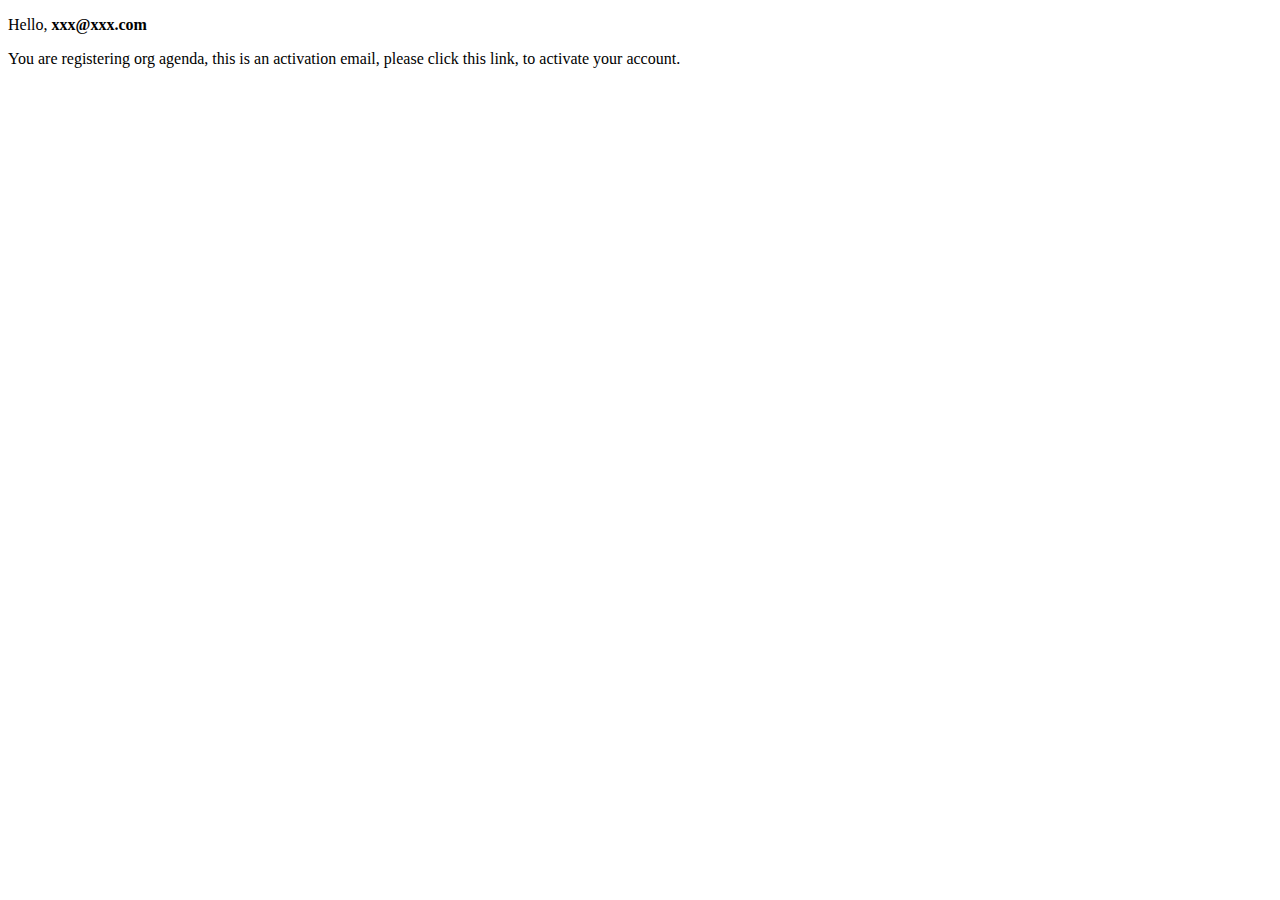
<file: src/main/resources/templates/mail/activation.html>
<!doctype html>
<html lang="en" xmlns:th="http://www.thymeleaf.org">
<head>
    <meta charset="utf-8">
    <link rel="icon" href="https://static.nowcoder.com/images/logo_87_87.png"/>
    <title>Community Board: Activate Your Account</title>
</head>
<body>
<div>
    <p>
        Hello, <b th:text="${email}">xxx@xxx.com</b>
    </p>
    <p>
        You are registering org agenda, this is an activation email, please click
        <a th:href="${url}">this link</a>,
        to activate your account.
    </p>
</div>
</body>
</file>
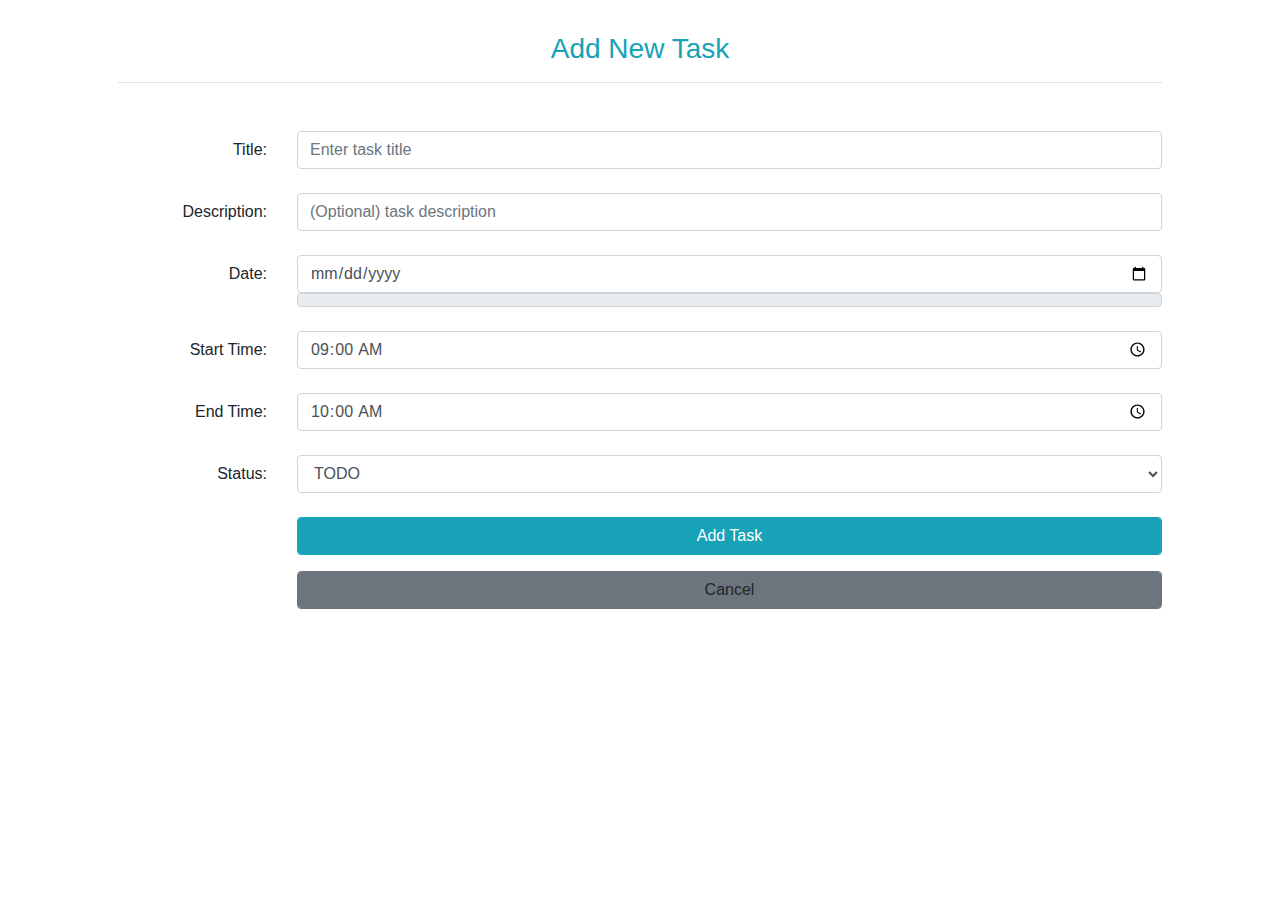
<file: src/main/resources/templates/site/add-task.html>
<!doctype html>
<html lang="en" xmlns:th="http://www.thymeleaf.org">
<head>
    <meta charset="utf-8">
    <meta name="viewport" content="width=device-width, initial-scale=1, shrink-to-fit=no">
    <link rel="icon" href="https://static.nowcoder.com/images/logo_87_87.png"/>
    <link rel="stylesheet" href="https://stackpath.bootstrapcdn.com/bootstrap/4.3.1/css/bootstrap.min.css" crossorigin="anonymous">
    <link rel="stylesheet" th:href="@{/css/global.css}" />
    <title>Add Task</title>
</head>
<body>
<div class="nk-container">
    <!-- header -->
    <header class="bg-dark sticky-top" th:replace="index::header">
    </header>

    <!-- content -->
    <div class="main">
        <div class="container pl-5 pr-5 pt-3 pb-3 mt-3 mb-3">
            <h3 class="text-center text-info border-bottom pb-3">Add New Task</h3>
            <form class="mt-5" method="post" th:action="@{/agenda/add}">
                <div class="form-group row">
                    <label for="title" class="col-sm-2 col-form-label text-right">Title:</label>
                    <div class="col-sm-10">
                        <input type="text" class="form-control"
                               name="title" value=""
                               id="title" placeholder="Enter task title" required>
                    </div>
                </div>
                <div class="form-group row mt-4">
                    <label for="content" class="col-sm-2 col-form-label text-right">Description:</label>
                    <div class="col-sm-10">
                        <input type="text" class="form-control"
                               name="content" value=""
                               id="content" placeholder="(Optional) task description">
                    </div>
                </div>
                <div class="form-group row mt-4">
                    <label for="date" class="col-sm-2 col-form-label text-right">Date:</label>
                    <div class="col-sm-10">
                        <input type="date" class="form-control"
                               name="dateString" th:value="${#dates.format(today,'yyyy-MM-dd')}"
                               id="date" required onchange="updateDayName()">
                        <span class="input-group-text" id="dayName" th:text="${#dates.format(today, 'EEEE')}"></span>
                    </div>
                </div>
                <div class="form-group row mt-4">
                    <label for="startTime" class="col-sm-2 col-form-label text-right">Start Time:</label>
                    <div class="col-sm-10">
                        <input type="time" class="form-control"
                               name="startTimeString" value="09:00"
                               id="startTime" required>
                    </div>
                </div>
                <div class="form-group row mt-4">
                    <label for="endTime" class="col-sm-2 col-form-label text-right">End Time:</label>
                    <div class="col-sm-10">
                        <input type="time" class="form-control"
                               name="endTimeString" value="10:00"
                               id="endTime" required>
                    </div>
                </div>
                <div class="form-group row mt-4">
                    <label for="type" class="col-sm-2 col-form-label text-right">Status:</label>
                    <div class="col-sm-10">
                        <select class="form-control" name="type" id="type" required>
                            <option value="">Select status</option>
                            <option value="0" selected>TODO</option>
                            <option value="1">DONE</option>
                            <option value="2">CANCELLED</option>
                        </select>
                    </div>
                </div>
                <div class="form-group row mt-4">
                    <div class="col-sm-2"></div>
                    <div class="col-sm-10 text-center">
                        <button type="submit" class="btn btn-info text-white form-control">Add Task</button>
                    </div>
                </div>
                <div class="form-group row mt-2">
                    <div class="col-sm-2"></div>
                    <div class="col-sm-10 text-center">
                        <a th:href="@{/index}" class="btn btn-secondary form-control">Cancel</a>
                    </div>
                </div>
            </form>
        </div>
    </div>
</div>
<script src="https://code.jquery.com/jquery-3.3.1.min.js" crossorigin="anonymous"></script>
<script src="https://cdnjs.cloudflare.com/ajax/libs/popper.js/1.14.7/umd/popper.min.js" crossorigin="anonymous"></script>
<script src="https://stackpath.bootstrapcdn.com/bootstrap/4.3.1/js/bootstrap.min.js" crossorigin="anonymous"></script>
<script th:src="@{/js/global.js}"></script>
<script>
    function updateDayName() {
        const dateInput = document.getElementById('date');
        const dayNameElement = document.getElementById('dayName');

        if (dateInput.value) {
            const selectedDate = new Date(dateInput.value + 'T00:00:00');
            const dayNames = ['Sunday', 'Monday', 'Tuesday', 'Wednesday', 'Thursday', 'Friday', 'Saturday'];
            dayNameElement.textContent = dayNames[selectedDate.getDay()];
        }
    }
</script>
</body>
</html>
</file>
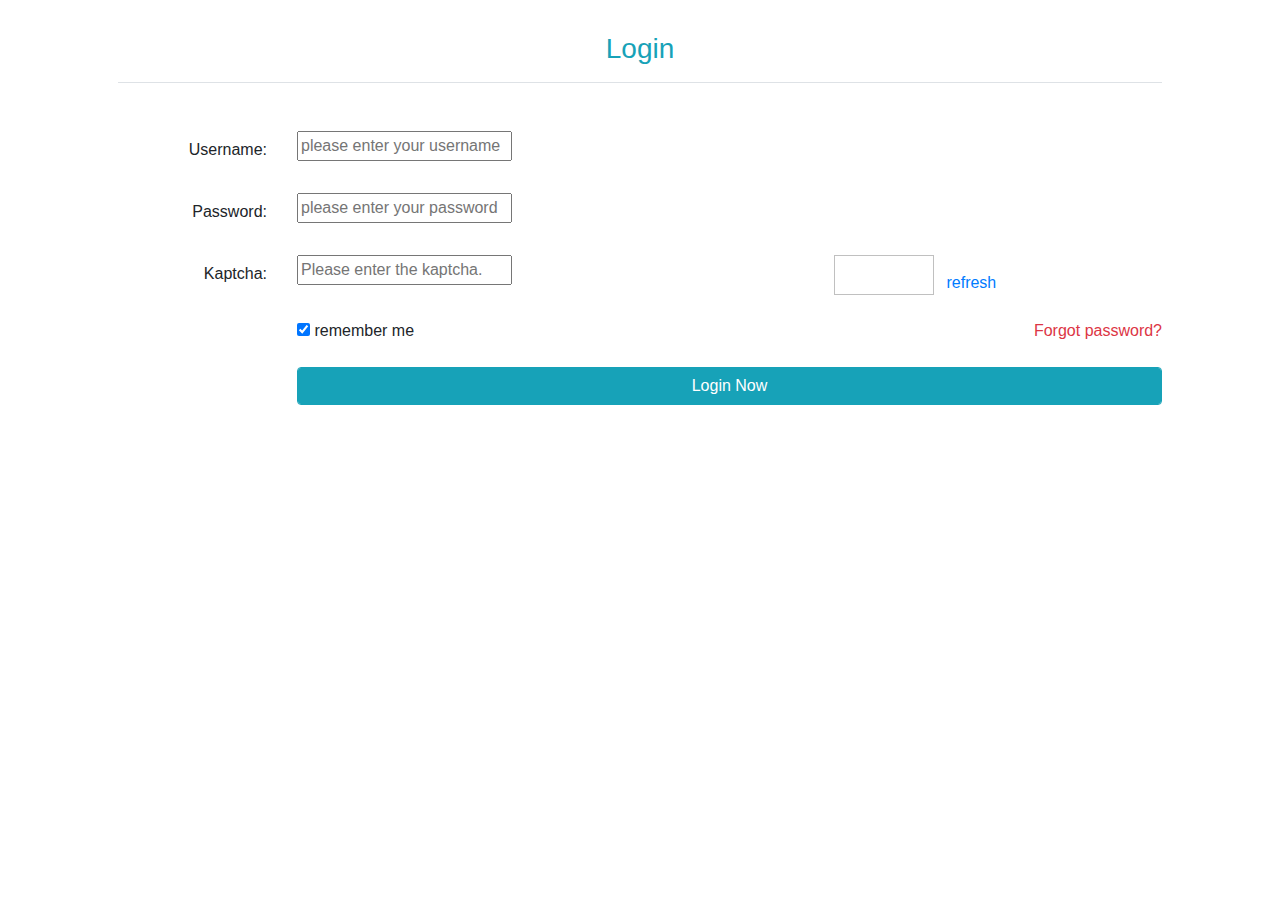
<file: src/main/resources/templates/site/login.html>
<!doctype html>
<html lang="en" xmlns:th="http://www.thymeleaf.org">
<head>
    <meta charset="utf-8">
    <meta name="viewport" content="width=device-width, initial-scale=1, shrink-to-fit=no">
    <link rel="icon" href="https://static.nowcoder.com/images/logo_87_87.png"/>
    <link rel="stylesheet" href="https://stackpath.bootstrapcdn.com/bootstrap/4.3.1/css/bootstrap.min.css" crossorigin="anonymous">
    <link rel="stylesheet" th:href="@{/css/global.css}" />
    <link rel="stylesheet" th:href="@{/css/login.css}" />
    <title>Login</title>
</head>
<body>
<div class="nk-container">
    <!-- header -->
    <header class="bg-dark sticky-top" th:replace="index::header">
    </header>

    <!-- content -->
    <div class="main">
        <div class="container pl-5 pr-5 pt-3 pb-3 mt-3 mb-3">
            <h3 class="text-center text-info border-bottom pb-3">Login</h3>
            <form class="mt-5" method="post" th:action="@{/login}">
                <div class="form-group row">
                    <label for="username" class="col-sm-2 col-form-label text-right">Username:</label>
                    <div class="col-sm-10">
                        <input type="text" th:class="|form-control ${usernameMsg!=null?'is-invalid':''}|"
                               name="username" th:value="${param.username}"
                               id="username" placeholder="please enter your username" required>
                        <div class="invalid-feedback" th:text="${usernameMsg}">
                            username does not exist.
                        </div>
                    </div>
                </div>
                <div class="form-group row mt-4">
                    <label for="password" class="col-sm-2 col-form-label text-right">Password:</label>
                    <div class="col-sm-10">
                        <input type="password" th:class="|form-control ${passwordMsg!=null?'is-invalid':''}|"
                               name="password" th:value="${param.password}"
                               id="password" placeholder="please enter your password" required>
                        <div class="invalid-feedback" th:value="${passwordMsg}">
                            password is not correct.
                        </div>
                    </div>
                </div>
                <div class="form-group row mt-4">
                    <label for="verifycode" class="col-sm-2 col-form-label text-right">Kaptcha:</label>
                    <div class="col-sm-6">
                        <input type="text" th:class="|form-control ${kaptchaMsg!=null?'is-invalid':''}|"
                               name="kaptchaCode"
                               id="verifycode" placeholder="Please enter the kaptcha.">
                        <div class="invalid-feedback" th:value="${kaptchaMsg}">
                            kaptcha is not correct.
                        </div>
                    </div>
                    <div class="col-sm-4">
                        <img th:src="@{/kaptcha}" id="kaptcha" style="width:100px;height:40px;" class="mr-2"/>
                        <a href="javascript:refresh_kaptcha();" class="font-size-12 align-bottom">refresh</a>
                    </div>
                </div>
                <div class="form-group row mt-4">
                    <div class="col-sm-2"></div>
                    <div class="col-sm-10">
                        <input type="checkbox" id="remember-me" checked="checked">
                        <label class="form-check-label" for="remember-me">remember me</label>
                        <a href="forget.html" class="text-danger float-right">Forgot password?</a>
                    </div>
                </div>
                <div class="form-group row mt-4">
                    <div class="col-sm-2"></div>
                    <div class="col-sm-10 text-center">
                        <button type="submit" class="btn btn-info text-white form-control">Login Now</button>
                    </div>
                </div>
            </form>
        </div>
    </div>
</div>
<script src="https://code.jquery.com/jquery-3.3.1.min.js" crossorigin="anonymous"></script>
<script src="https://cdnjs.cloudflare.com/ajax/libs/popper.js/1.14.7/umd/popper.min.js" crossorigin="anonymous"></script>
<script src="https://stackpath.bootstrapcdn.com/bootstrap/4.3.1/js/bootstrap.min.js" crossorigin="anonymous"></script>
<script th:src="@{/js/global.js}"></script>
<script>
    function refresh_kaptcha() {
     var path = CONTEXT_PATH + "/kaptcha?p=" + Math.random();
     $("#kaptcha").attr("src", path);
    }
</script>
</body>
</html>
</file>
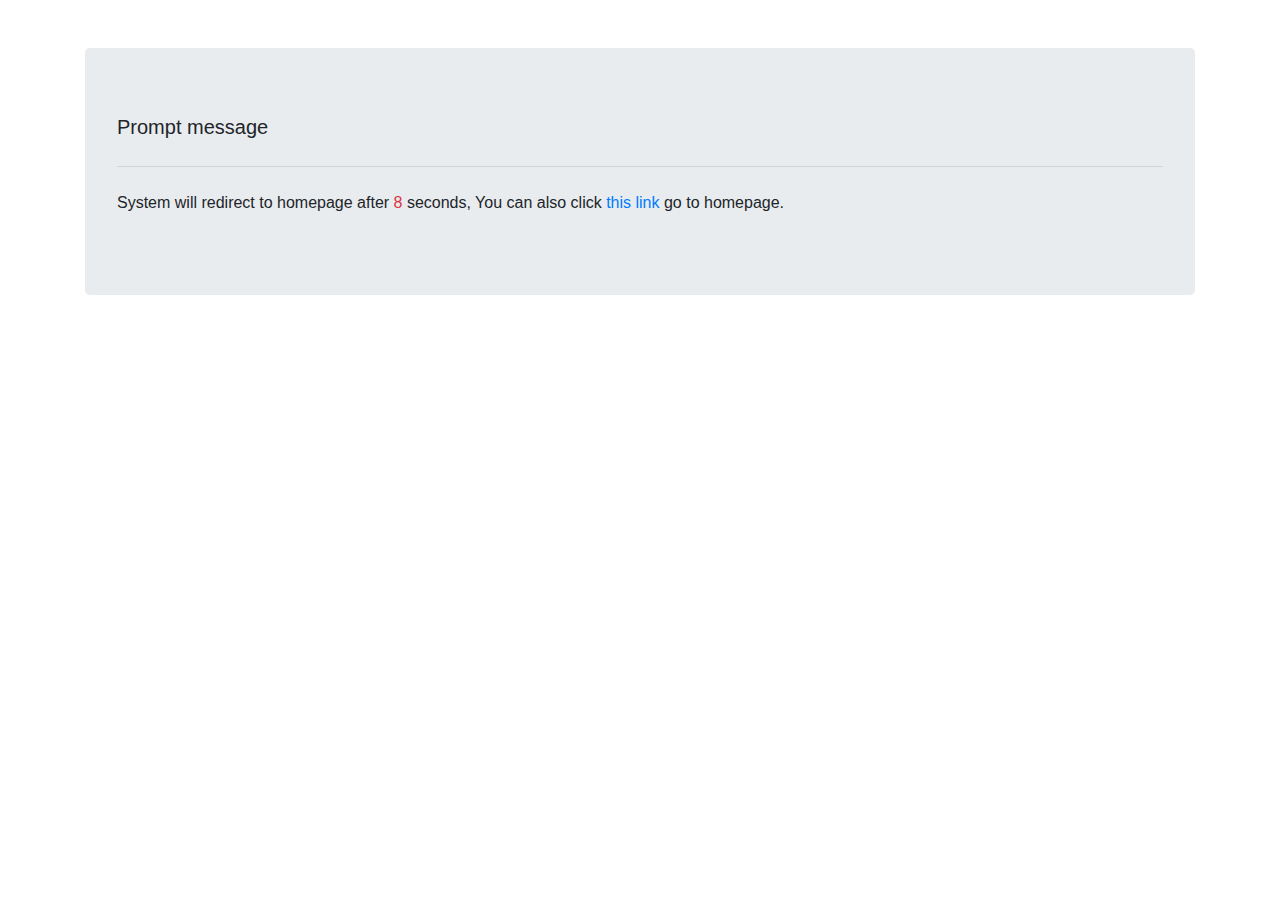
<file: src/main/resources/templates/site/operate-result.html>
<!doctype html>
<html lang="en" xmlns:th="http://www.thymeleaf.org">
<head>
    <meta charset="utf-8">
    <meta name="viewport" content="width=device-width, initial-scale=1, shrink-to-fit=no">
    <link rel="icon" href="https://static.nowcoder.com/images/logo_87_87.png"/>
    <link rel="stylesheet" href="https://stackpath.bootstrapcdn.com/bootstrap/4.3.1/css/bootstrap.min.css" crossorigin="anonymous">
    <link rel="stylesheet" th:href="@{/css/global.css}" />
    <title>Operation Result</title>
</head>
<body class="bg-white">
<div class="nk-container">
    <!-- header -->
    <header class="bg-dark sticky-top" th:replace="index::header">
    </header>

    <!-- content -->
    <div class="main">
        <div class="container mt-5">
            <div class="jumbotron">
                <p class="lead" th:text="${msg}">Prompt message</p>
                <hr class="my-4">
                <p>
                    System will redirect to homepage after <span id="seconds" class="text-danger">8</span> seconds,
                    You can also click <a id="target" th:href="@{${target}}" class="text-primary">this link</a> go to homepage.
                </p>
            </div>
        </div>
    </div>
</div>

<script src="https://code.jquery.com/jquery-3.3.1.min.js" crossorigin="anonymous"></script>
<script src="https://cdnjs.cloudflare.com/ajax/libs/popper.js/1.14.7/umd/popper.min.js" crossorigin="anonymous"></script>
<script src="https://stackpath.bootstrapcdn.com/bootstrap/4.3.1/js/bootstrap.min.js" crossorigin="anonymous"></script>
<script>
    $(function(){
        setInterval(function(){
            var seconds = $("#seconds").text();
            $("#seconds").text(--seconds);
            if(seconds == 0) {
                location.href = $("#target").attr("href");
            }
        }, 1000);
    });
</script>
</body>
</html>
</file>
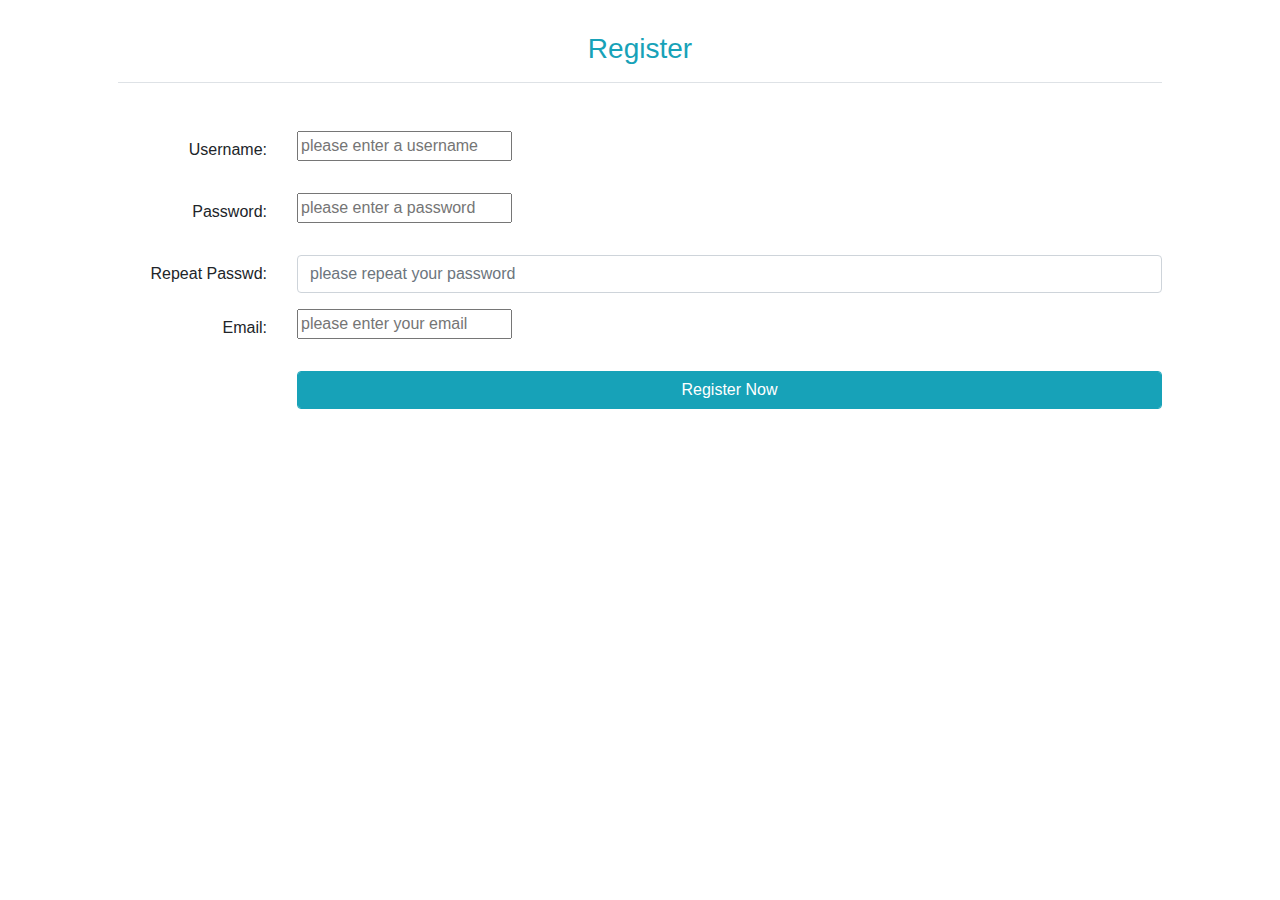
<file: src/main/resources/templates/site/register.html>
<!doctype html>
<html lang="en" xmlns:th="http://www.thymeleaf.org">
<head>
    <meta charset="utf-8">
    <meta name="viewport" content="width=device-width, initial-scale=1, shrink-to-fit=no">
    <link rel="icon" href="https://static.nowcoder.com/images/logo_87_87.png"/>
    <link rel="stylesheet" href="https://stackpath.bootstrapcdn.com/bootstrap/4.3.1/css/bootstrap.min.css" crossorigin="anonymous">
    <link rel="stylesheet" th:href="@{/css/global.css}" />
    <link rel="stylesheet" th:href="@{/css/login.css}" />
    <title>Register</title>
</head>
<body>
<div class="nk-container">
    <!-- header -->
    <header class="bg-dark sticky-top" th:replace="index::header">
    </header>

    <!-- 内容 -->
    <div class="main">
        <div class="container pl-5 pr-5 pt-3 pb-3 mt-3 mb-3">
            <h3 class="text-center text-info border-bottom pb-3">Register</h3>
            <form class="mt-5" method="post" th:action="@{/register}">
                <div class="form-group row">
                    <label for="username" class="col-sm-2 col-form-label text-right">Username:</label>
                    <div class="col-sm-10">
                        <input type="text"
                               th:class="|form-control ${usernameMsg!=null?'is-invalid':''}|"
                               th:value="${user!=null?user.username:''}"
                               id="username" name="username" placeholder="please enter a username" required>
                        <div class="invalid-feedback" th:text="${usernameMsg}">
                            username exist.
                        </div>
                    </div>
                </div>
                <div class="form-group row mt-4">
                    <label for="password" class="col-sm-2 col-form-label text-right">Password:</label>
                    <div class="col-sm-10">
                        <input type="password"
                               th:class="|form-control ${passwordMsg!=null?'is-invalid':''}|"
                               th:value="${user!=null?user.password:''}"
                               id="password" name="password" placeholder="please enter a password" required>
                        <div class="invalid-feedback" th:text="${passwordMsg}">
                            password is too short
                        </div>
                    </div>
                </div>
                <div class="form-group row mt-4">
                    <label for="confirm-password" class="col-sm-2 col-form-label text-right">Repeat Passwd:</label>
                    <div class="col-sm-10">
                        <input type="password" class="form-control"
                               th:value="${user!=null?user.password:''}"
                               id="confirm-password" placeholder="please repeat your password" required>
                        <div class="invalid-feedback">
                            password does not match
                        </div>
                    </div>
                </div>
                <div class="form-group row">
                    <label for="email" class="col-sm-2 col-form-label text-right">Email:</label>
                    <div class="col-sm-10">
                        <input type="email"
                               th:class="|form-control ${emailMsg!=null?'is-invalid':''}|"
                               th:value="${user!=null?user.email:''}"
                               id="email" name="email" placeholder="please enter your email" required>
                        <div class="invalid-feedback" th:text="${emailMsg}">
                            this email has already been registered
                        </div>
                    </div>
                </div>
                <div class="form-group row mt-4">
                    <div class="col-sm-2"></div>
                    <div class="col-sm-10 text-center">
                        <button type="submit" class="btn btn-info text-white form-control">Register Now</button>
                    </div>
                </div>
            </form>
        </div>
    </div>

</div>

<script src="https://code.jquery.com/jquery-3.3.1.min.js" crossorigin="anonymous"></script>
<script src="https://cdnjs.cloudflare.com/ajax/libs/popper.js/1.14.7/umd/popper.min.js" crossorigin="anonymous"></script>
<script src="https://stackpath.bootstrapcdn.com/bootstrap/4.3.1/js/bootstrap.min.js" crossorigin="anonymous"></script>
<script th:src="@{/js/global.js}"></script>
<script th:src="@{/js/register.js}"></script>
</body>
</html>
</file>
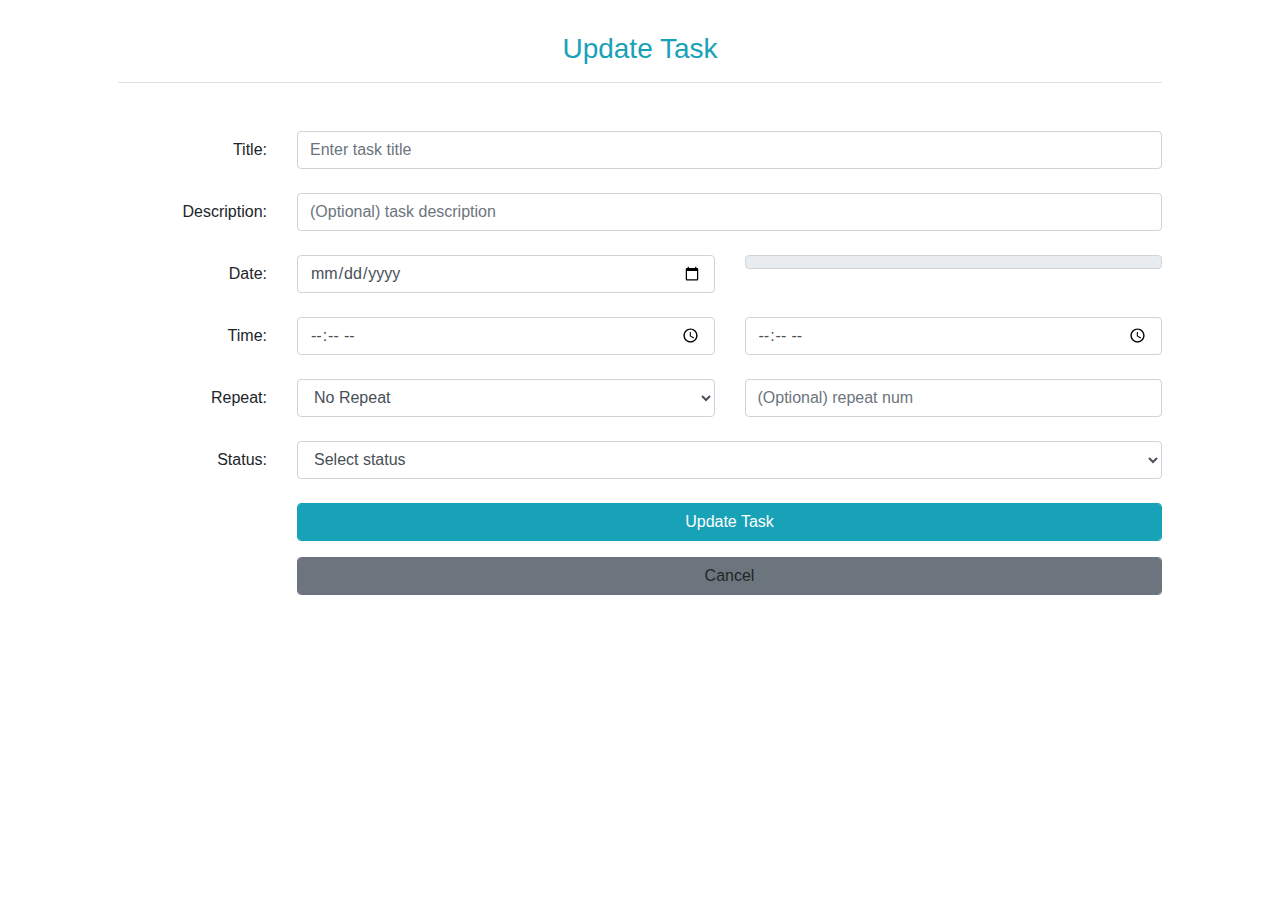
<file: src/main/resources/templates/site/update-task.html>
<!doctype html>
<html lang="en" xmlns:th="http://www.thymeleaf.org">
<head>
    <meta charset="utf-8">
    <meta name="viewport" content="width=device-width, initial-scale=1, shrink-to-fit=no">
    <link rel="icon" href="https://static.nowcoder.com/images/logo_87_87.png"/>
    <link rel="stylesheet" href="https://stackpath.bootstrapcdn.com/bootstrap/4.3.1/css/bootstrap.min.css" crossorigin="anonymous">
    <link rel="stylesheet" th:href="@{/css/global.css}" />
    <title>Update Task</title>
</head>
<body>
<div class="nk-container">
    <!-- header -->
    <header class="bg-dark sticky-top" th:replace="index::header">
    </header>

    <!-- content -->
    <div class="main">
        <div class="container px-3 px-md-5 pt-3 pb-3 mt-3 mb-3">
            <h3 class="text-center text-info border-bottom pb-3">Update Task</h3>
            <form class="mt-5" method="post" th:action="@{|/update/${agendaEntry.id}|}">
                <div class="form-group row">
                    <label for="title" class="col-12 col-md-2 col-form-label text-md-right">Title:</label>
                    <div class="col-12 col-md-10">
                        <input type="text" class="form-control"
                               name="title" th:value="${agendaEntry.title}"
                               id="title" placeholder="Enter task title" required>
                    </div>
                </div>
                <div class="form-group row mt-4">
                    <label for="content" class="col-12 col-md-2 col-form-label text-md-right">Description:</label>
                    <div class="col-12 col-md-10">
                        <input type="text" class="form-control"
                               name="content" th:value="${agendaEntry.content}"
                               id="content" placeholder="(Optional) task description">
                    </div>
                </div>
                <div class="form-group row mt-4">
                    <label for="date" class="col-12 col-md-2 col-form-label text-md-right">Date:</label>
                    <div class="col-12 col-md-5">
                        <input type="date" class="form-control"
                               name="dateString" th:value="${#dates.format(agendaEntry.startTime,'yyyy-MM-dd')}"
                               id="date" required onchange="updateDayName()">
                    </div>
                    <div class="col-12 col-md-5">
                        <span class="input-group-text" id="dayName" th:text="${#dates.format(agendaEntry.startTime, 'EEEE')}"></span>
                    </div>
                </div>
                <div class="form-group row mt-4">
                    <label for="startTime" class="col-12 col-md-2 col-form-label text-md-right">Time:</label>
                    <div class="col-12 col-md-5">
                        <input type="time" class="form-control"
                               name="startTimeString" th:value="${#dates.format(agendaEntry.startTime,'HH:mm')}"
                               id="startTime" placeholder="Start Time" required>
                    </div>
                    <div class="col-12 col-md-5">
                        <input type="time" class="form-control"
                               name="endTimeString" th:value="${#dates.format(agendaEntry.endTime,'HH:mm')}"
                               id="endTime" placeholder="End Time" required>
                    </div>
                </div>
                <div class="form-group row mt-4">
                    <label for="type" class="col-12 col-md-2 col-form-label text-md-right">Repeat:</label>
                    <div class="col-12 col-md-5">
                        <select class="form-control" name="repeatType" id="repeat" required>
                            <option value="0" th:selected="${repeatType == 0}">No Repeat</option>
                            <option value="1" th:selected="${repeatType == 1}">Repeat By Weeks</option>
                            <option value="2" th:selected="${repeatType == 2}">Repeat By Days</option>
                        </select>
                    </div>
                    <div class="col-12 col-md-5">
                        <input type="text" class="form-control"
                               name="repeatNum" th:value="${repeatNum}"
                               id="repeatNum" placeholder="(Optional) repeat num">
                    </div>
                </div>
                <div class="form-group row mt-4">
                    <label for="type" class="col-12 col-md-2 col-form-label text-md-right">Status:</label>
                    <div class="col-12 col-md-10">
                        <select class="form-control" name="type" id="type" required>
                            <option value="">Select status</option>
                            <option value="0" th:selected="${agendaEntry.type == 0}">TODO</option>
                            <option value="1" th:selected="${agendaEntry.type == 1}">DONE</option>
<!--                            <option value="2">CANCELLED</option>-->
                        </select>
                    </div>
                </div>
                <div class="form-group row mt-4">
                    <div class="col-12 col-md-2"></div>
                    <div class="col-12 col-md-10 text-center">
                        <button type="submit" class="btn btn-info text-white form-control">Update Task</button>
                    </div>
                </div>
                <div class="form-group row mt-2">
                    <div class="col-12 col-md-2"></div>
                    <div class="col-12 col-md-10 text-center">
                        <a th:href="@{/index}" class="btn btn-secondary form-control">Cancel</a>
                    </div>
                </div>
            </form>
        </div>
    </div>
</div>
<script src="https://code.jquery.com/jquery-3.3.1.min.js" crossorigin="anonymous"></script>
<script src="https://cdnjs.cloudflare.com/ajax/libs/popper.js/1.14.7/umd/popper.min.js" crossorigin="anonymous"></script>
<script src="https://stackpath.bootstrapcdn.com/bootstrap/4.3.1/js/bootstrap.min.js" crossorigin="anonymous"></script>
<script th:src="@{/js/global.js}"></script>
<script>
    function updateDayName() {
        const dateInput = document.getElementById('date');
        const dayNameElement = document.getElementById('dayName');

        if (dateInput.value) {
            const selectedDate = new Date(dateInput.value + 'T00:00:00');
            const dayNames = ['Sunday', 'Monday', 'Tuesday', 'Wednesday', 'Thursday', 'Friday', 'Saturday'];
            dayNameElement.textContent = dayNames[selectedDate.getDay()];
        }
    }
</script>
</body>
</html>
</file>
